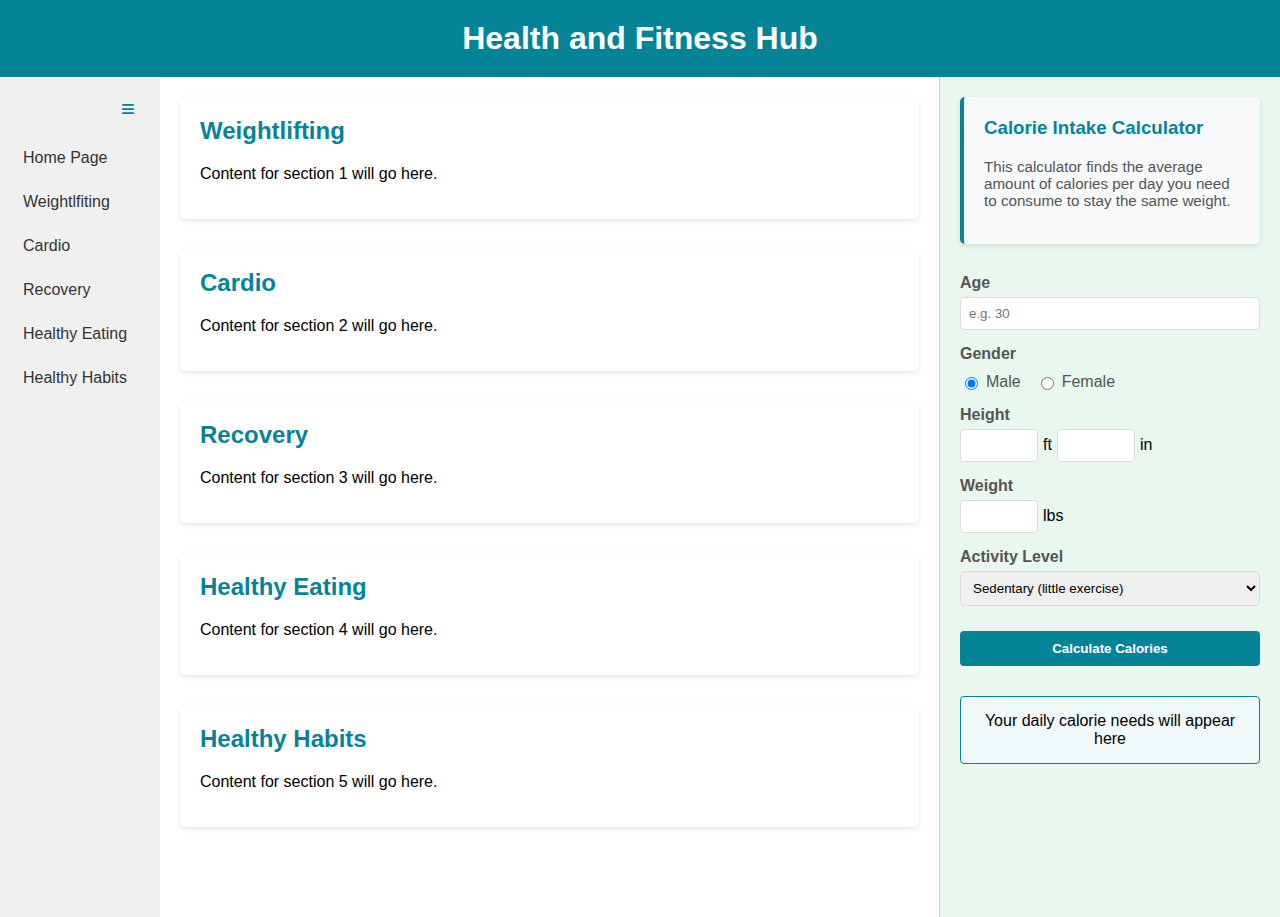
<file: index.html>
<!DOCTYPE html>
<html lang="en">
<head>
    <meta charset="UTF-8">
    <meta name="viewport" content="width=device-width, initial-scale=1.0">
    <title>Health and Fitness Hub</title>
    <link rel="stylesheet" href="desktopCSS.css">
</head>
<body>
    <header>
        <h1>Health and Fitness Hub</h1>
    </header>

    <div class="container">
        <nav class="sidebar" id="sidebar">
            <div class="nav-header">
                <button class="collapse-btn" onclick="toggleNav()">≡</button>
            </div>
            <ul>
                <li><a href="index.html">Home Page</a></li>
                <li><a href="weightlifting.html">Weightlfiting</a></li>
                <li><a href="cardio.html" class="active">Cardio</a></li>
                <li><a href="recovery.html">Recovery</a></li>
                <li><a href="healthyEating.html">Healthy Eating</a></li>
                <li><a href="healthyHabit.html">Healthy Habits</a></li>
            </ul>
        </nav>

        <div class="main-content-wrapper">
            <main class="content">
                <section class="content-section">
                    <h2>Weightlifting</h2>
                    <p>Content for section 1 will go here.</p>
                </section>
                <section class="content-section">
                    <h2>Cardio</h2>
                    <p>Content for section 2 will go here.</p>
                </section>
                <section class="content-section">
                    <h2>Recovery</h2>
                    <p>Content for section 3 will go here.</p>
                </section>
                <section class="content-section">
                    <h2>Healthy Eating</h2>
                    <p>Content for section 4 will go here.</p>
                </section>
                <section class="content-section">
                    <h2>Healthy Habits</h2>
                    <p>Content for section 5 will go here.</p>
                </section>
            </main>

            <aside class="calculator-box">
                <section class="content-section calculator">
                    <h3>Calorie Intake Calculator</h3>
                    <p class="calculator-description">This calculator finds the average amount of calories per day you need to consume to stay the same weight.</p>
                </section>
                <div class="calculator-form">
                    <div class="input-group">
                        <label for="age">Age</label>
                        <input type="number" id="age" placeholder="e.g. 30" min="15" max="120">
                    </div>
                    
                    <div class="input-group">
                        <label>Gender</label>
                        <div class="radio-group">
                            <label>
                                <input type="radio" name="gender" value="male" checked>
                                <span>Male</span>
                            </label>
                            <label>
                                <input type="radio" name="gender" value="female">
                                <span>Female</span>
                            </label>
                        </div>
                    </div>
                    
                    <div class="input-group">
                        <label>Height</label>
                        <div class="imperial-input">
                            <input type="number" id="feet" min="0">
                            <span>ft</span>
                            <input type="number" id="inches" min="0" max="11">
                            <span>in</span>
                        </div>
                    </div>

                    <div class="input-group">
                        <label>Weight</label>
                        <div class="imperial-input">
                            <input type="number" id="pounds" min="0">
                            <span>lbs</span>
                        </div>
                    </div>
                    
                    <div class="input-group">
                        <label for="activity">Activity Level</label>
                        <select id="activity">
                            <option value="1.2">Sedentary (little exercise)</option>
                            <option value="1.375">Lightly active</option>
                            <option value="1.55">Moderately active</option>
                        </select>
                    </div>
                    
                    <button class="calculate-btn">Calculate Calories</button>
                    
                    <div class="result-box" id="result">
                        <p>Your daily calorie needs will appear here</p>
                    </div>
                </div>
            </aside>
        </div>
    </div>

    <script src="scripts.js"></script>
</body>
</html>
</file>
<file: desktopCSS.css>
/* Reset and base styles */
body {
    margin: 0;
    padding: 0;
    font-family: Arial, sans-serif;
}

/* Header styles */
header {
    background-color: #068497;
    color: white;
    padding: 20px;
    text-align: center;
}

header h1 {
    margin: 0;
}

/* Layout styles */
.container {
    display: flex;
    min-height: calc(100vh - 60px);
}

.main-content-wrapper {
    display: flex;
    flex: 1;
}

.sidebar {
    width: 160px;
    background-color: #f0f0f0;
    transition: all 0.3s ease;
    position: relative;
}

.sidebar.collapsed {
    width: 50px;
}

.sidebar.collapsed ul {
    opacity: 0;
    pointer-events: none;
}

.content {
    flex: 1;
    padding: 20px;
}

.calculator-box {
    width: 300px;
    background-color: #e9f7ef;
    padding: 20px;
    border-left: 1px solid #ccc;
}

/* Navigation styles */
.nav-header {
    padding: 15px;
    display: flex;
    justify-content: flex-end;
}

/* Collapse Button + Navigation styles */
.collapse-btn {
    background: none;
    border: none;
    color: #068497;
    font-size: 24px;
    cursor: pointer;
    padding: 5px 10px;
    line-height: 1;
}

.sidebar {
    width: 160px;
    background-color: #f0f0f0;
    position: relative;
}

.sidebar.collapsed {
    width: 50px;
}

.sidebar.collapsed ul {
    display: none;
}

.sidebar ul {
    list-style-type: none;
    padding: 0 15px;
    margin: 0;
    transition: opacity 0.2s ease;
}

.sidebar li {
    margin-bottom: 10px;
}

.sidebar a {
    display: block;
    padding: 8px;
    color: #333;
    text-decoration: none;
    border-radius: 4px;
    transition: all 0.2s ease;
}

.sidebar a:hover {
    background-color: #ddd;
    padding-left: 12px;
}

/* Content section styles */
.content-section {
    margin-bottom: 30px;
    padding: 20px;
    background-color: white;
    border-radius: 5px;
    box-shadow: 0 2px 5px rgba(0,0,0,0.1);
}

.content-section h2 {
    color: #068497;
    margin-top: 0;
}

/*image section styles*/
.image-section {
    margin: 30px 0;
    text-align: center;
}

.image-section img {
    max-width: 100%;
    height: auto;
    border-radius: 5px;
    box-shadow: 0 2px 5px rgba(0,0,0,0.1);
    border: 1px solid #ddd;
}

.image-caption {
    margin-top: 8px;
    font-style: italic;
    color: #555;
    font-size: 0.9em;
}

/* Calculator Section Styles */
.content-section.calculator {
    background-color: #f8f9fa;
    border-left: 4px solid #068497;
}

.content-section.calculator h3 {
    color: #068497;
    margin-top: 0;
}

.calculator-description {
    color: #555;
    font-size: 0.95rem;
    margin-bottom: 15px;
}

/* Calculator Form Styles */
.calculator-form {
    display: flex;
    flex-direction: column;
    gap: 15px;
}

.input-group {
    display: flex;
    flex-direction: column;
    gap: 5px;
}

.input-group label {
    font-weight: 600;
    color: #555;
}

input[type="number"], select {
    padding: 8px;
    border: 1px solid #ddd;
    border-radius: 4px;
}

.radio-group {
    display: flex;
    gap: 15px;
    margin-top: 5px;
}

.radio-group label {
    display: flex;
    align-items: center;
    gap: 5px;
    font-weight: normal;
}

.imperial-input {
    display: flex;
    align-items: center;
    gap: 5px;
}

.imperial-input input {
    width: 60px;
}

.calculate-btn {
    background: #068497;
    color: white;
    border: none;
    padding: 10px;
    border-radius: 4px;
    cursor: pointer;
    font-weight: bold;
    margin-top: 10px;
}

.result-box {
    padding: 15px;
    background: #f0f8fa;
    border: 1px solid #068497;
    border-radius: 4px;
    text-align: center;
    margin-top: 15px;
}

.result-box p {
    margin: 0;
}
</file>
